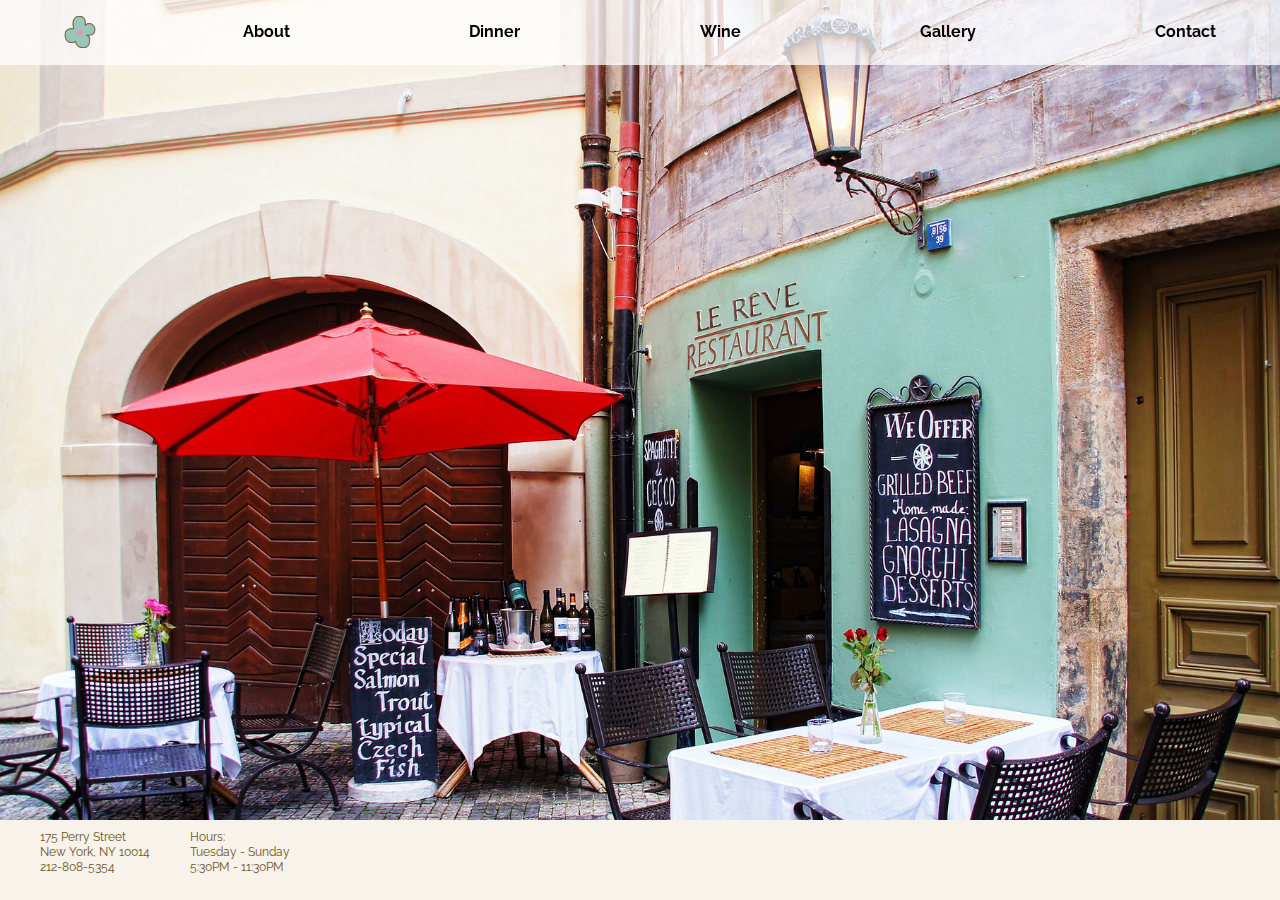
<file: index.html>
<!DOCTYPE html>
<html lang="en">
<head>
    <meta charset="UTF-8">
    <meta name="viewport" content="width=device-width, initial-scale=1.0">
    <meta http-equiv="X-UA-Compatible" content="ie=edge">
    <link rel="stylesheet" href="css/stylesheet.css" type="text/css">
    <link href="https://fonts.googleapis.com/css?family=Raleway" rel="stylesheet">
    <title>Le Rêve - Home</title>
    <style> 
        body, html {
            height: 100%;
            margin: 0;
        }
    </style>
</head>
<body>
    <nav id="nav-index">
        <ul class="nav-list">
            <li class="home-logo">
                <a href="index.html"><img class="swap-on-hover__front-image" src="images/LeReve.svg" alt="LeReve"></a>
                <a href="index.html"><img class="swap-on-hover__back-image" src="images/LeReve-ol.svg" alt="LeReve"></a>
            </li> 
            <li><a href="about.html">About</a></li>
            <li><a href="dinner.html">Dinner</a></li>
            <li><a href="wine.html">Wine</a></li>
            <li><a href="gallery.html">Gallery</a></li>
            <li><a href="contact.html">Contact</a></li>
        </ul>
    </nav>
    
    <header class="head-index"></header> <!--for home page image-->
    
    <footer> 
        <div class="address">
            <p>175 Perry Street</p>
            <p>New York, NY 10014</p>
            <p>212-808-5354</p>
        </div>
        <div class="hours">
            <p>Hours:</p>
            <p>Tuesday - Sunday</p>
            <p>5:30PM - 11:30PM</p>
        </div>
    </footer>
</body>
</html>
</file>
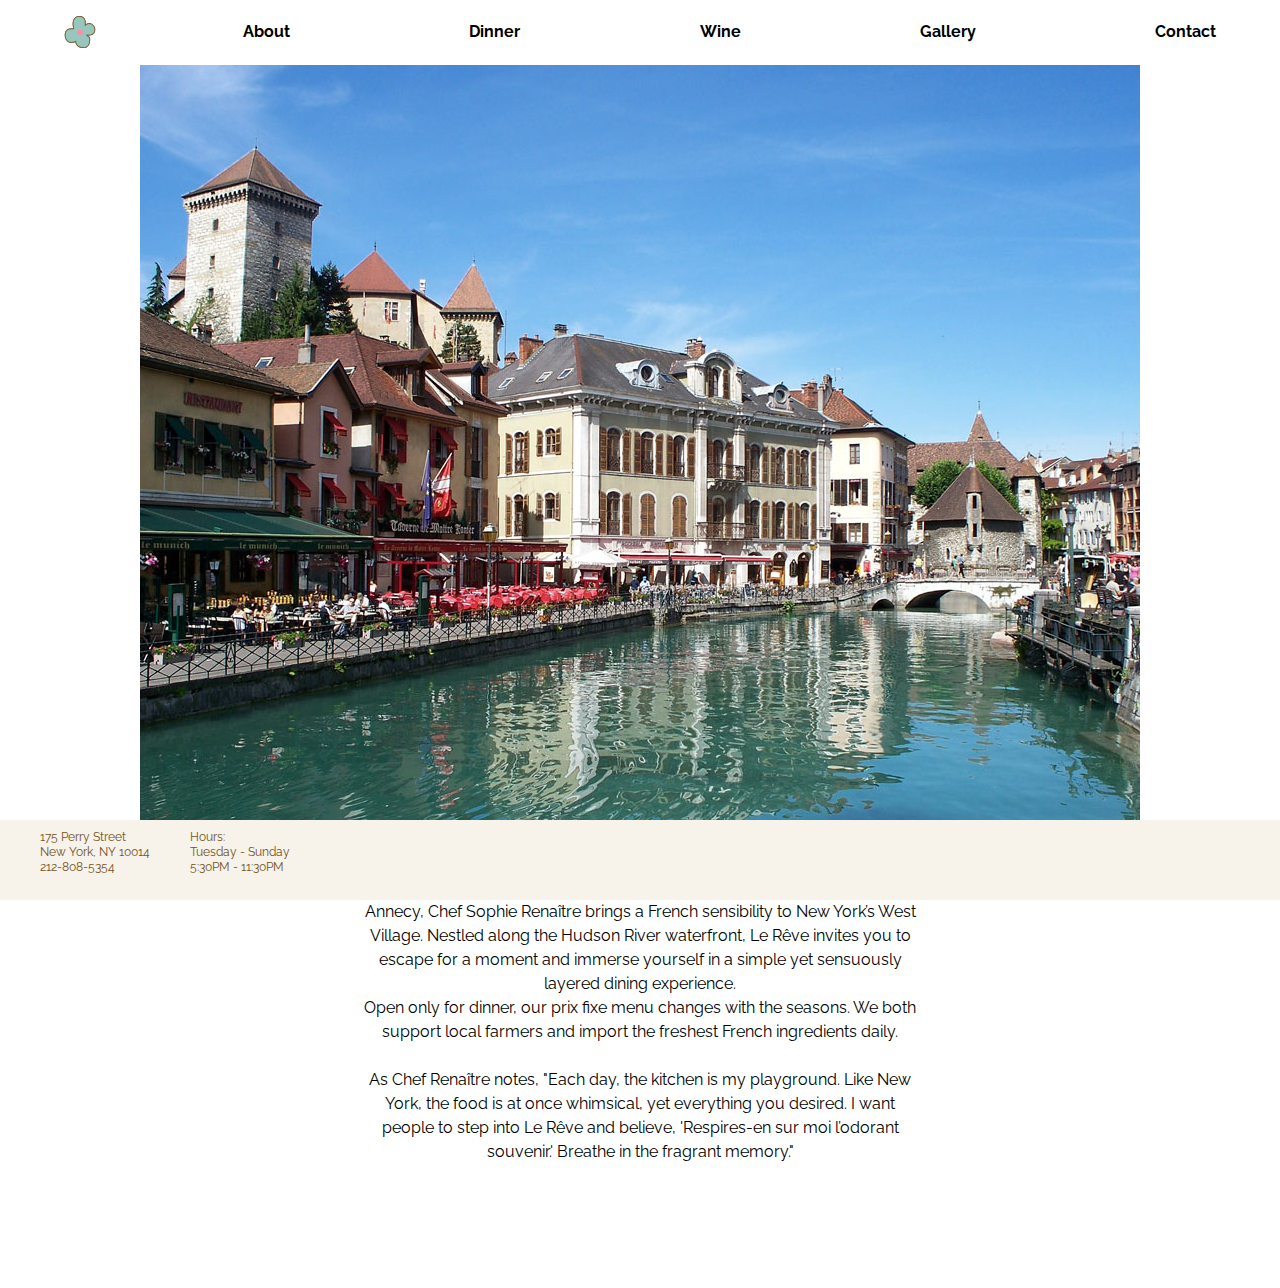
<file: about.html>
<!DOCTYPE html>
<html lang="en">
<head>
    <meta charset="UTF-8">
    <meta name="viewport" content="width=device-width, initial-scale=1.0">
    <meta http-equiv="X-UA-Compatible" content="ie=edge">
    <link rel="stylesheet" href="css/stylesheet.css" type="text/css">
    <link href="https://fonts.googleapis.com/css?family=Raleway" rel="stylesheet">
    <title>About</title>
</head>
<body>
   <nav>
        <ul class="nav-list">
            <li class="home-logo">
                <a href="index.html"><img class="swap-on-hover__front-image" src="images/LeReve.svg" alt="LeReve"></a>
                <a href="index.html"><img class="swap-on-hover__back-image" src="images/LeReve-ol.svg" alt="LeReve"></a>
            </li> 
            <li><a href="about.html">About</a></li>
            <li><a href="dinner.html">Dinner</a></li>
            <li><a href="wine.html">Wine</a></li>
            <li><a href="gallery.html">Gallery</a></li>
            <li><a href="contact.html">Contact</a></li>
        </ul>
    </nav>
    
    <!--
    <header class="head-about"></header> <!--for image-->
        <span title="Share Alike - Creative Commons Attribution 3.0 - Serge LAURENT"><img src="images/about.jpg"></span>
        
        <main>
            <p>
            Inspired by the comfort and lush, natural beauty of her hometown, Annecy, Chef Sophie Renaître brings a French sensibility to New York’s West Village. Nestled along the Hudson River waterfront, Le Rêve invites you to escape for a moment and immerse yourself in a simple yet sensuously layered dining experience.
            </p>
            <p>
            Open only for dinner, our prix fixe menu changes with the seasons. We both support local farmers and import the freshest French ingredients daily. 
            </p>
            <br>
            <p>
            As Chef Renaître notes, "Each day, the kitchen is my playground. Like New York, the food is at once whimsical, yet everything you desired. I want people to step into Le Rêve and believe, 'Respires-en sur moi l’odorant souvenir.' Breathe in the fragrant memory."
            </p>

        </main>    
            
        <footer> 
        <div class="address">
            <p>175 Perry Street</p>
            <p>New York, NY 10014</p>
            <p>212-808-5354</p>
        </div>
        <div class="hours">
            <p>Hours:</p>
            <p>Tuesday - Sunday</p>
            <p>5:30PM - 11:30PM</p>
        </div>
    </footer>
</body>
</html>
</file>
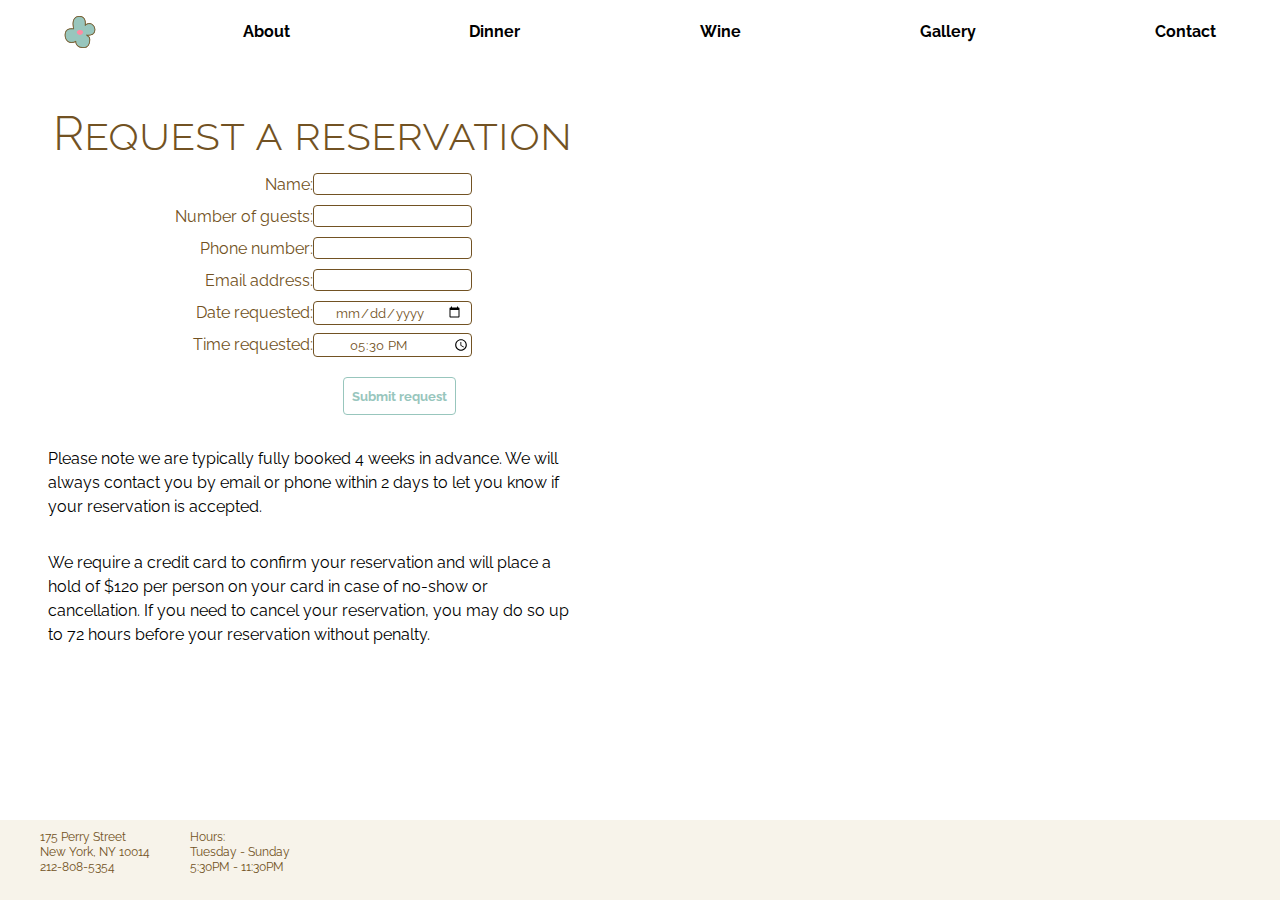
<file: contact.html>
<!DOCTYPE html>
<html lang="en">
<head>
    <meta charset="UTF-8">
    <meta name="viewport" content="width=device-width, initial-scale=1.0">
    <meta http-equiv="X-UA-Compatible" content="ie=edge">
    <link rel="stylesheet" href="css/stylesheet.css" type="text/css">
    <link href="https://fonts.googleapis.com/css?family=Raleway" rel="stylesheet">
    <title>Contact</title>
</head>
<body>
    <nav>
         <ul class="nav-list">
            <li class="home-logo">
                <a href="index.html"><img class="swap-on-hover__front-image" src="images/LeReve.svg" alt="LeReve"></a>
                <a href="index.html"><img class="swap-on-hover__back-image" src="images/LeReve-ol.svg" alt="LeReve"></a>
            </li> 
            <li><a href="about.html">About</a></li>
            <li><a href="dinner.html">Dinner</a></li>
            <li><a href="wine.html">Wine</a></li>
            <li><a href="gallery.html">Gallery</a></li>
            <li><a href="contact.html">Contact</a></li>
        </ul>
    </nav>
<section class="contact">
    <div class="res">   
        <h1>Request a reservation</h1>    
        <form>
        Name: <input type="text" name="name"><br>
        Number of guests: <input type="text" name="numberofguests"><br>
        Phone number: <input type="tel" name="phone"><br>
        Email address: <input type="email" name="email"><br> 
        Date requested: <input type="date" name="date"><br> 
        Time requested: <input type="time" name="time" value="17:30"><br> 
        <input type="submit" value="Submit request">
        </form>
       
        <p class="res">Please note we are typically fully booked 4 weeks in advance. We will always contact you by email or phone within 2 days to let you know if your reservation is accepted. </p>
        <p class="res">We require a credit card to confirm your reservation and will place a hold of $120 per person on your card in case of no-show or cancellation. If you need to cancel your reservation, you may do so up to 72 hours before your reservation without penalty. </p>
    </div> 
    
    <div class="map">    
        <!-- map attributions already embedded via Google Maps at bottom right corner -->
        <!-- medium map --> 
        <iframe src="https://www.google.com/maps/embed?pb=!1m18!1m12!1m3!1d3023.237523734839!2d-74.01202418473083!3d40.734798744157736!2m3!1f0!2f0!3f0!3m2!1i1024!2i768!4f13.1!3m3!1m2!1s0x89c259eb79cbe68d%3A0x7a9a7d5850d41997!2s175+Perry+St%2C+New+York%2C+NY+10014!5e0!3m2!1sen!2sus!4v1532548672650" width="100%" height="100%" frameborder="0" style="border:0" allowfullscreen></iframe> <!-- height was 450 -->
    </div>
    
</section>
       <footer> 
        <div class="address">
            <p>175 Perry Street</p>
            <p>New York, NY 10014</p>
            <p>212-808-5354</p>
        </div>
        <div class="hours">
            <p>Hours:</p>
            <p>Tuesday - Sunday</p>
            <p>5:30PM - 11:30PM</p>
        </div>
    </footer>
</body>
</html>
</file>
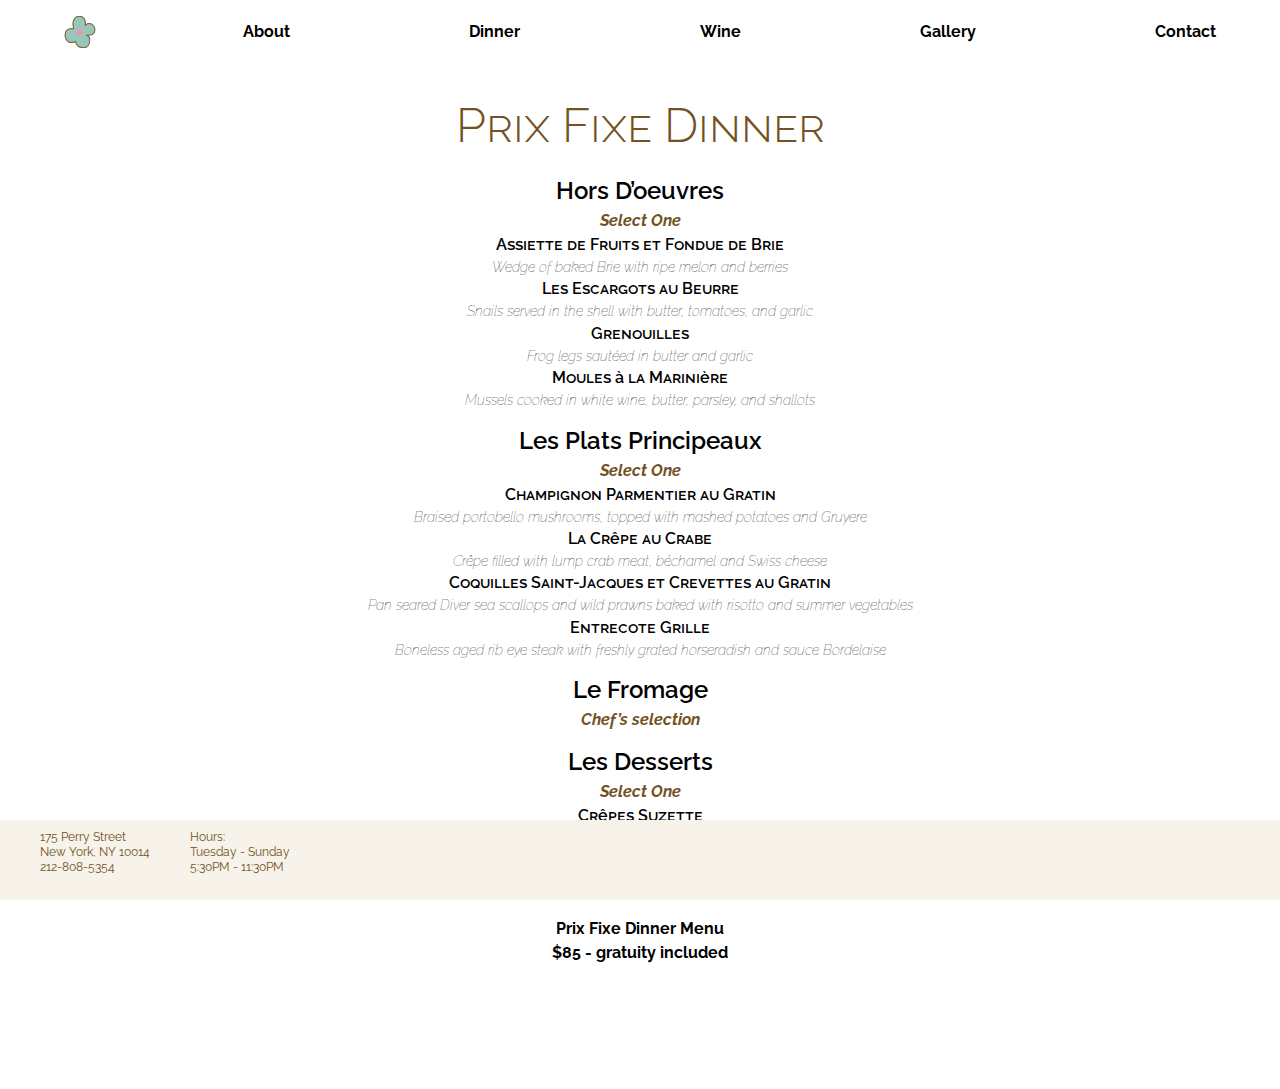
<file: dinner.html>
<!DOCTYPE html>
<html lang="en">
<head>
    <meta charset="UTF-8">
    <meta name="viewport" content="width=device-width, initial-scale=1.0">
    <meta http-equiv="X-UA-Compatible" content="ie=edge">
    <link rel="stylesheet" href="css/stylesheet.css" type="text/css">
    <link href="https://fonts.googleapis.com/css?family=Raleway" rel="stylesheet">
    <title>Dinner</title>
</head>
<body>
    <nav>
        <ul class="nav-list">
            <li class="home-logo">
                <a href="index.html"><img class="swap-on-hover__front-image" src="images/LeReve.svg" alt="LeReve"></a>
                <a href="index.html"><img class="swap-on-hover__back-image" src="images/LeReve-ol.svg" alt="LeReve"></a>
            </li> 
            <li><a href="about.html">About</a></li>
            <li><a href="dinner.html">Dinner</a></li>
            <li><a href="wine.html">Wine</a></li>
            <li><a href="gallery.html">Gallery</a></li>
            <li><a href="contact.html">Contact</a></li>
        </ul>
    </nav>
    <main>
        <h1>Prix Fixe Dinner</h1>
        <h2>Hors D’oeuvres</h2>
        <h3>Select One</h3>
        <p class="name">Assiette de Fruits et Fondue de Brie</p>
        <p class="des">Wedge of baked Brie with ripe melon and berries</p>
        <p class="name">Les Escargots au Beurre</p>
        <p class="des">Snails served in the shell with butter, tomatoes, and garlic</p>
        <p class="name">Grenouilles</p>
        <p class="des">Frog legs sautéed in butter and garlic</p>
        <p class="name">Moules à la Marinière</p>
        <p class="des">Mussels cooked in white wine, butter, parsley, and shallots</p>
        <h2>Les Plats Principeaux</h2>
        <h3>Select One</h3>
        <p class="name">Champignon Parmentier au Gratin</p>
        <p class="des">Braised portobello mushrooms, topped with mashed potatoes and Gruyere</p>
        <p class="name">La Crêpe au Crabe</p>
        <p class="des">Crêpe filled with lump crab meat, béchamel and Swiss cheese</p>
        <p class="name">Coquilles Saint-Jacques et Crevettes au Gratin</p>
        <p class="des">Pan seared Diver sea scallops and wild prawns baked with risotto and summer vegetables</p>
        <p class="name">Entrecote Grille</p>
        <p class="des">Boneless aged rib eye steak with freshly grated horseradish and sauce Bordelaise</p>
        <h2>Le Fromage</h2>
        <h3>Chef’s selection</h3>
        <h2>Les Desserts</h2>
        <h3>Select One</h3>
        <p class="name">Crêpes Suzette</p>
        <p class="des">Crêpe with orange, sugar, and Grand Marnier</p>
        <p class="name">Profiteroles</p>
        <p class="des">Chilled cream puffs drizzled with warm chocolate sauce</p>
        <br>
        <h4>Prix Fixe Dinner Menu</h4>
        <h4>$85 - gratuity included</h4>
    </main>
       <footer> 
        <div class="address">
            <p>175 Perry Street</p>
            <p>New York, NY 10014</p>
            <p>212-808-5354</p>
        </div>
        <div class="hours">
            <p>Hours:</p>
            <p>Tuesday - Sunday</p>
            <p>5:30PM - 11:30PM</p>
        </div>
    </footer>
</body>
</html>
</file>
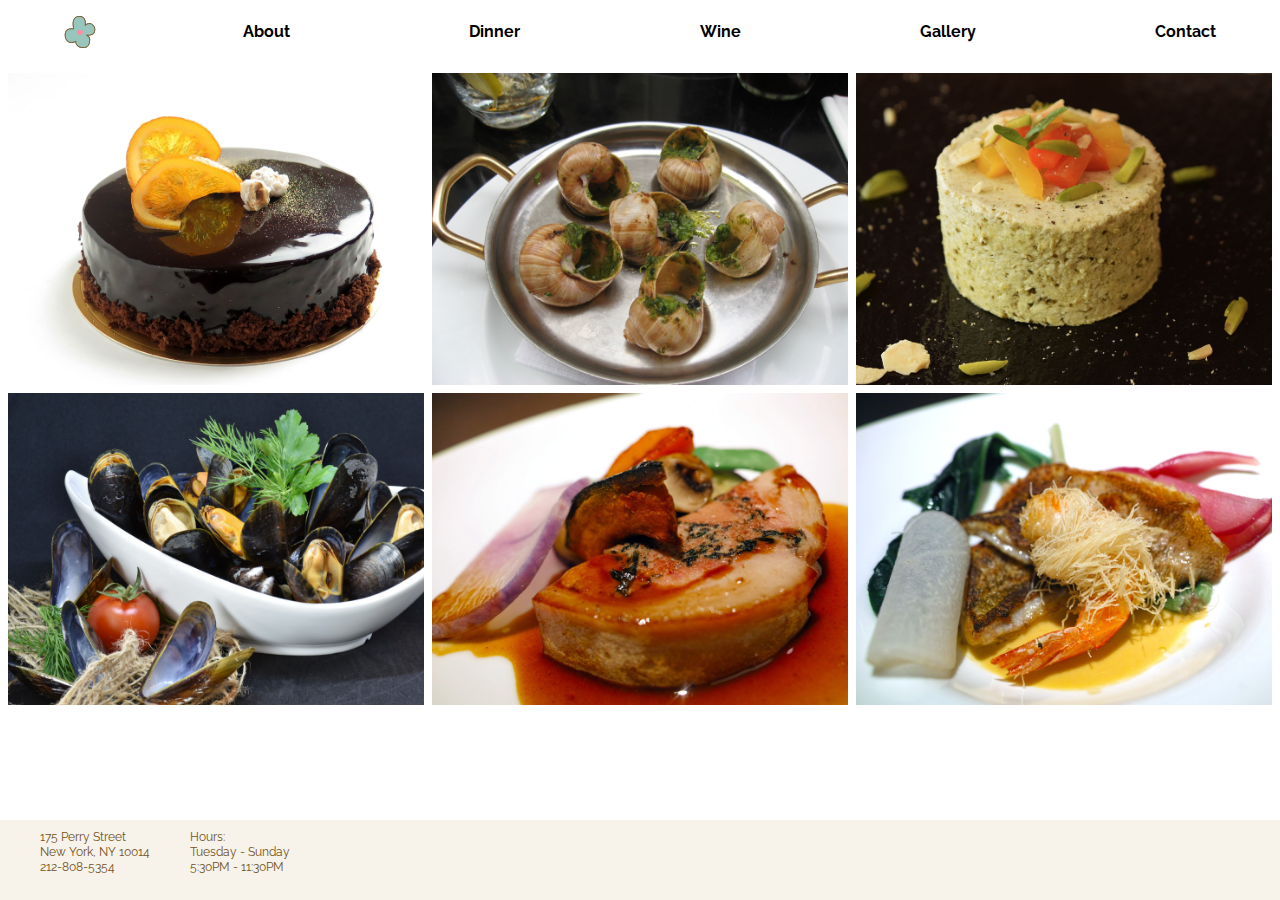
<file: gallery.html>
<!DOCTYPE html>
<html lang="en">
<head>
    <meta charset="UTF-8">
    <meta name="viewport" content="width=device-width, initial-scale=1.0">
    <meta http-equiv="X-UA-Compatible" content="ie=edge">
    <link rel="stylesheet" href="css/stylesheet.css" type="text/css">
    <link rel="stylesheet" href="css/gallery.css" type="text/css">
    <link href="https://fonts.googleapis.com/css?family=Raleway" rel="stylesheet">
    <title>Gallery</title>
</head>
<body>
    <nav>
        <ul class="nav-list">
            <li class="home-logo">
                <a href="index.html"><img class="swap-on-hover__front-image" src="images/LeReve.svg" alt="LeReve"></a>
                <a href="index.html"><img class="swap-on-hover__back-image" src="images/LeReve-ol.svg" alt="LeReve"></a>
            </li> 
            <li><a href="about.html">About</a></li>
            <li><a href="dinner.html">Dinner</a></li>
            <li><a href="wine.html">Wine</a></li>
            <li><a href="gallery.html">Gallery</a></li>
            <li><a href="contact.html">Contact</a></li>
        </ul>
    </nav>
    
    <!-- Photo Grid -->
    <div class="row"> 
        <div class="column">
            <a href="#img1"><img src="images/cake.jpg"style="width:100%"></a>
            <a href="#img2"><img src="images/mussels.jpg"style="width:100%"></a>
        </div>
      
        <div class="column">
            <a href="#img3"><img src="images/escargot.jpg"style="width:100%"></a>
            <a href="#img4"><img src="images/scallops.jpg"style="width:100%"></a>
        </div>  
      
        <div class="column" id="column3">
            <a href="#img5"><img class="left" src="images/melange.jpg"style="width:100%"></a>
            <a href="#img6"><img class="right" src="images/shrimp.jpg"style="width:100%"></a>
        </div>
    </div>
    
    <!-- Photo lightbox -->
    <div id="img1" class="lightbox">
        <a href="gallery.html" class="modal"><img src="images/cake.jpg"style="width:100%"></a>
        <a href="gallery.html" class="empty-space"></a>
    </div>
    <div id="img2" class="lightbox">
        <a href="gallery.html" class="modal"><img src="images/mussels.jpg"style="width:100%"></a>
        <a href="gallery.html" class="empty-space"></a>
    </div>
    <div id="img3" class="lightbox">
        <a href="gallery.html" class="modal"><img src="images/escargot.jpg"style="width:100%"></a>
        <a href="gallery.html" class="empty-space"></a>
    </div>
    <div id="img4" class="lightbox">
        <a href="gallery.html" class="modal"><img src="images/scallops.jpg"style="width:100%"></a>
        <a href="gallery.html" class="empty-space"></a>
    </div>
    <div id="img5" class="lightbox">
        <a href="gallery.html" class="modal"><img src="images/melange.jpg"style="width:100%"></a>
        <a href="gallery.html" class="empty-space"></a>
    </div>
    <div id="img6" class="lightbox">
        <a href="gallery.html" class="modal"><img src="images/shrimp.jpg"style="width:100% height=100%"></a>
        <a href="gallery.html" class="empty-space"></a>
    </div>
    
        <footer> 
        <div class="address">
            <p>175 Perry Street</p>
            <p>New York, NY 10014</p>
            <p>212-808-5354</p>
        </div>
        <div class="hours">
            <p>Hours:</p>
            <p>Tuesday - Sunday</p>
            <p>5:30PM - 11:30PM</p>
        </div>
    </footer>
</body>
</html>
</file>
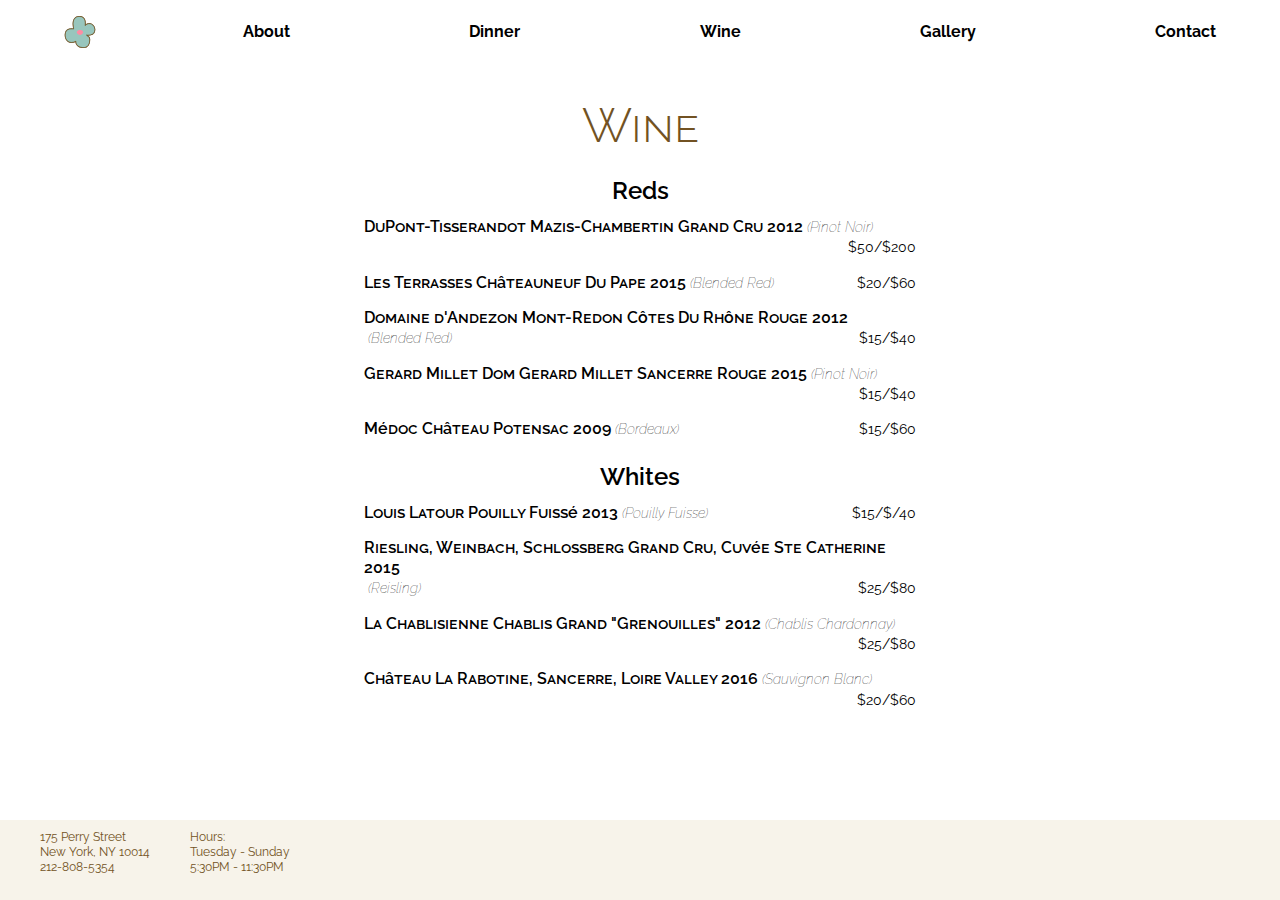
<file: wine.html>
<!DOCTYPE html>
<html lang="en">
<head>
    <meta charset="UTF-8">
    <meta name="viewport" content="width=device-width, initial-scale=1.0">
    <meta http-equiv="X-UA-Compatible" content="ie=edge">
    <link rel="stylesheet" href="css/stylesheet.css" type="text/css">
    <link href="https://fonts.googleapis.com/css?family=Raleway" rel="stylesheet">
    <title>Wine</title>
</head>
<body>
    <nav>
        <ul class="nav-list">
            <li class="home-logo">
                <a href="index.html"><img class="swap-on-hover__front-image" src="images/LeReve.svg" alt="LeReve"></a>
                <a href="index.html"><img class="swap-on-hover__back-image" src="images/LeReve-ol.svg" alt="LeReve"></a>
            </li> 
            <li><a href="about.html">About</a></li>
            <li><a href="dinner.html">Dinner</a></li>
            <li><a href="wine.html">Wine</a></li>
            <li><a href="gallery.html">Gallery</a></li>
            <li><a href="contact.html">Contact</a></li>
        </ul>
    </nav>
    <main>
        <h1>Wine</h1>
        <h2>Reds</h2>
        
        <p class="wine">
            <span class="name">DuPont-Tisserandot Mazis-Chambertin Grand Cru 2012</span>
            <span class="des">(Pinot Noir)</span>
            <span class="price">$50/$200</span> 
        </p>
        <p class="wine">
            <span class="name">Les Terrasses Châteauneuf Du Pape 2015</span>
            <span class="des">(Blended Red)</span>
            <span class="price">$20/$60</span>
        </p>
        <p class="wine">
            <span class="name">Domaine d'Andezon Mont-Redon Côtes Du Rhône Rouge 2012</span>
            <span class="des">(Blended Red)</span>
            <span class="price">$15/$40</span>
        </p>
        <p class="wine">
            <span class="name">Gerard Millet Dom Gerard Millet Sancerre Rouge 2015</span>
            <span class="des">(Pinot Noir)</span>
            <span class="price">$15/$40</span>
        </p>
        <p class="wine">
            <span class="name">Médoc Château Potensac 2009</span>
            <span class="des">(Bordeaux)</span>
            <span class="price">$15/$60</span>
        </p>
        <h2>Whites</h2>
        <p class="wine">
            <span class="name">Louis Latour Pouilly Fuissé 2013</span>
            <span class="des">(Pouilly Fuisse)</span>
            <span class="price">$15/$/40</span>
        </p>
        <p class="wine">
            <span class="name">Riesling, Weinbach, Schlossberg Grand Cru, Cuvée Ste Catherine 2015</span>
            <span class="des">(Reisling)</span>
            <span class="price">$25/$80</span>
        </p>
        <p class="wine">
            <span class="name">La Chablisienne Chablis Grand "Grenouilles" 2012</span>
            <span class="des">(Chablis Chardonnay)</span>
            <span class="price">$25/$80</span>
        </p>
        <p class="wine">
        <span class="name">Château La Rabotine, Sancerre, Loire Valley 2016</span>
        <span class="des">(Sauvignon Blanc)</span>
        <span class="price">$20/$60</span>
        </p>
    </main>
       <footer> 
        <div class="address">
            <p>175 Perry Street</p>
            <p>New York, NY 10014</p>
            <p>212-808-5354</p>
        </div>
        <div class="hours">
            <p>Hours:</p>
            <p>Tuesday - Sunday</p>
            <p>5:30PM - 11:30PM</p>
        </div>
    </footer>
</body>
</html>
</file>
<file: css/stylesheet.css>
/* CSS RESET */
* {
    margin: 0;
    padding: 0;
    box-sizing: border-box;
    line-height: 1.5em; /* makes text more readable */
    text-align: center;
}
/* End CSS RESET */

/* Color Themes 
red= rgb:219.0.6 #DB0006
pink= rgb:254.140.163 #FE8CA3
green= rgb:152.198.189 #98c6bd
brown= rgb:114.82.35 #725223
cream= rgb:247.243.23 #F7F3EA
*/

html {
    font-size: 16px;
    font-family: 'Raleway', sans-serif;
}

nav {
    /*height: 45px;*/
    background-color: rgba(255,255,255,.75);
    align-items: center;
    /*height: 10vh; */
    height: 65px; /* required to fix nav bar height and logo position */
    width: 100vw;
}

#nav-index {
    /*height: 45px;*/
    /*background-color: rgba(255,255,255,.75);*/
    /*align-items: center;*/
    /*height: 10vh;*/
    /*width: 100vw; I don't think we need all of these twice*/
    position:fixed;
}

/* make logo swap out on hover */
/* Make the container relative */
.home-logo a {
    position: relative;	
    top: -16px; /* fixes logoin nav bar position */
	/*margin:  0 auto;*/
}

/* Select the image and make it absolute to the container */
.home-logo a img {
    position: absolute;
    align-items: center;
	overflow: hidden;
	/* Sets the size for the images*/
    height: 2rem;
    width: 2rem;
}

/* 	We set z-index to be higher than the back image, so it's alwyas on the front.
We give it an opacity leaner to .25s, that way when we hover we will get a nice fading effect. */

.home-logo a .swap-on-hover__front-image {
    z-index: 9999;
    transition: opacity .5s linear;
    cursor: pointer;
}

/* When we hover the figure element, the block with .swap-on-hover, we want to use > so the front-image is going to have opacity of 0, which means it will be hidden, to the back image will show */
.home-logo a:hover > .swap-on-hover__front-image{
    opacity: 0;
}

/* end logo swop on hover */
/* need to scale the logo to work in nav*/

nav ul {
    list-style-type: none;
    text-decoration: none;
    display: flex;
    justify-content:space-between;
    align-items: center;
    padding: 20px;
    padding-right: 05vw;
    padding-left: 05vw;
}

a:link, a:visited {
    background-color: transparent;
    text-transform: none;
    color: inherit;
}

nav li {
    font-weight: bold;
    color: #000;
    font-size: 1.0rem;
}

nav a:link {
    display: block;
    text-decoration: none;
}

/*.nav-list li: {*/
/*    align-items: center;*/
/*}*/

.nav-list a:hover {
    color:#725223;
    font-weight: bold; /* I don't think this is affecting nav links */
    text-decoration: underline;
}

h1 {
    font-size: 3rem; /* tbd */
    color: #725223;
    font-variant: small-caps;
    font-weight: 300;
}

h2 {
    margin-top: .75rem;
    font-weight: 600;
    
}

h3 {
    font-size: 1rem;
    font-style:oblique;
    color: #725223;
}

header {
    height: 65vh;
}

.head-index {
    background-image: url(../images/homeLarge.jpg);
    background-repeat: no-repeat;
    height: 100%;
    background-position: center;
    background-size: cover;
    color: #FFF;
}

a {
    text-decoration: none;
}

footer {
    width:100%;
    display:flex;
    padding: 10px 20px 10px 40px;
    background-color: #F7F3EA; /* cream */ 
    color: #725223;
    position: fixed;
    bottom: 0;
    height: 80px;
}

footer p {
    font-size: 0.75rem;
    line-height: 1.25em; /* makes text tighter */
}

.address p {
    text-align: left;
}
.hours p {
      text-align: left;
      padding-left: 40px;
}

main {
    max-width: 600px;
    margin:auto;
    margin-bottom: 100px;
    padding: 1.5rem; 
}

.wine {
    margin-top: .5rem;
    display: inline-block;
    width: 100%;
    
}

.name {
    font-variant: small-caps;
    font-weight: 600;
    font-size:1rem;
}

.des {
    font-size: .85rem;
    font-style: oblique;
    font-weight: lighter;
}

.price {
    font-size: .85rem;
    float:right;
}

span.name {
    float:left;
    text-align: left;
    line-height: 1.25rem;
}

span.des {
    float:left;
    padding-left: .25rem;
}


section.contact {
    display: flex;
    flex-direction: row;
    width:100vw;
    margin: auto;
    margin-bottom: 100px;
}

div.res {
    width: 50vw;
    margin: 2rem;
    margin-bottom: 0px;
}

.map {
    width: 50vw;
    margin: 3rem;
    margin-bottom: 0;
}
form {
     color:#725223;
     text-align: right;
     width:20rem;
     margin: auto;
     line-height:2rem;
}

input[type=text] {
    border: 1px solid #725223;
    border-radius: 4px;
    float: right;
    text-align: left;
    text-indent: .5rem;
    width: 159px;
    margin-top:.25rem;
}

input[type=text]:focus {
    border: 1px solid #98c6bd;
    outline: none;
}

input[type=date] {
    border: 1px solid #725223;
    border-radius: 4px;
    float: right;
    font-family: 'Raleway', sans-serif;
    color:#725223;
    width: 159px;
    margin-top:.25rem;
}

input[type=date]:focus {
    border: 1px solid #98c6bd;
    outline: none;
}

input[type=date]::-webkit-inner-spin-button { display: none;}
input[type=date]::-webkit-calendar-picker-indicator {color: black; margin-right: .5rem;}
input[type=date]::-webkit-clear-button {display: none;}

input[type=time] {
    border: 1px solid #725223;
    border-radius: 4px;
    float: right;
    font-family: 'Raleway', sans-serif;
    color:#725223;
    width: 159px;
    margin-top:.25rem;
}

input[type=time]:focus {
    border: 1px solid #98c6bd;
    outline: none;
}

input[type=time]::-webkit-inner-spin-button {margin-right: .5rem;}
input[type=time]::-webkit-clear-button {display: none;}

input[type=tel] {
    border: 1px solid #725223;
    border-radius: 4px;
    float: right;
    text-align: left;
    text-indent: .5rem;
    width: 159px;
    margin-top:.25rem;
}

input[type=tel]:focus {
    border: 1px solid #98c6bd;
    outline: none;
}

input[type=email] {
    border: 1px solid #725223;
    border-radius: 4px;
    float: right;
    text-align: left;
    text-indent: .5rem;
    width: 159px;
    margin-top:.25rem;
}

input[type=email]:focus {
    border: 1px solid #98c6bd;
    outline: none;
}

input[type=submit] {
    background-color: white;
    border: 1.5px solid #98c6bd;
    border-radius: 4px;
    font-family: 'Raleway', sans-serif;
    font-weight: bold;
    color: #98c6bd;
    padding: .5rem;
    text-decoration: none;
    margin: 1rem;
    cursor: pointer;
    float: none;
}

input[type=submit]:hover {
    background-color: #98c6bd;
    color: white;
}

input[type=submit]:focus {
    outline: none;
    background-color: #FE8CA3;
    border: 1.5px solid #FE8CA3;
    color: white;
}

.res p{
    padding: 1rem;
    text-align: left;
}

/* Photo grid sourced from "https://www.w3schools.com/howto/tryit.asp?filename=tryhow_css_image_grid_responsive" -------------------------------------------------------------------------------------------------------------*/
.row {
    display: -ms-flexbox; /* IE10 */
    display: flex;
    -ms-flex-wrap: wrap; /* IE10 */
    flex-wrap: wrap;
    padding: 0 4px;
    margin-bottom: 90px;
    /*width: 75vw;*/
    /*align-items: center; */
}

/* Create three equal columns that sits next to each other */
.column {
    -ms-flex: 33.333%; /* IE10 */
    flex: 33.333%;
    max-width: 33.333%;
    padding: 0 4px;
}

.column img {
    margin-top: 8px;
    vertical-align: middle;
}

/* Responsive layout - makes a two column-layout instead of three columns */
@media screen and (max-width: 800px) {
    .column {
        -ms-flex: 50%;
        flex: 50%;
        max-width: 50%;
    }
    
    #column3 {
        display: flex;
        flex-direction: row;
        max-width:100%;
    }
    
    .left {
        padding-right: 4px;
    }
    .right {
        padding-left: 4px;
    }
    section.contact {
        flex-direction:column-reverse;
        margin:auto;
        margin-bottom: 100px;
    }
     div.res {
        width: 90vw;
        margin: auto;
        margin-right:2rem;
  }
    div.map {
        width: 90vw;
        height: 90vw;
        margin: auto;
        margin-right:2rem;
        
  }
}

/* Responsive layout - makes the two columns stack on top of each other instead of next to each other */
@media screen and (max-width: 600px) {
    .column {
        -ms-flex: 100%;
        flex: 100%;
        max-width: 100%;
    }
    #column3 {
        flex-direction: column;
        max-width:100%;
    }
    .left {
        padding-right: 0;
    }
    .right {
        padding-left: 0;
    }
    
/* makes nav bar a column on small screens */
    nav ul {
        flex-direction: column;
        align-items: flex-start;
        padding-left: 30px;
    }
    .nav-list li {
        padding-top: 10px;
    }
    nav {
        height: 210px; 
        width: 115px;
}
    .home-logo a {
        position: relative;	
        top: -24px; /* fixes logo in nav bar position */
}
/*End-makes nav bar a column on small screens */
}

/* For wine menu */
@media screen and (max-width: 670px) {
    span.name {
       display:block;
       float: none;
       text-align: center;
    }
    .price {
        float:none;
        padding-left:.5rem;
    }
    span.des {
        float:none;
        padding:none;
    }
}


/* I'd like to add media quiery changes for the nav bar to stack when small*/
</file>
<file: css/gallery.css>
/* based on code by Gregory Schier
https://codepen.io/gschier/pen/HCoqh */

.lightbox {
	/** Default lightbox to hidden */
	display: none;

	/** Position and style */
	position: fixed;
	z-index: 999;
	width: 100vw;
	height: 100vh;
	text-align: center;
	top: 0px;
	left: 0;
	background: rgba(225,225,225,0.8);
}

.empty-space {
    display:inline-block;
    width:100vw;
    height:100vh;
    position: fixed;
}

.modal img {
	/** Pad the lightbox image */
	margin-left: 1rem;
    margin-right: 1rem;
    margin-top: 90px;
    max-width: 90vw;
	max-height: 80vh;
    object-fit: contain;
}

.lightbox:target {
	/** Remove default browser outline */
	outline: none;

	/** Unhide lightbox **/
	display: block;
}
</file>
